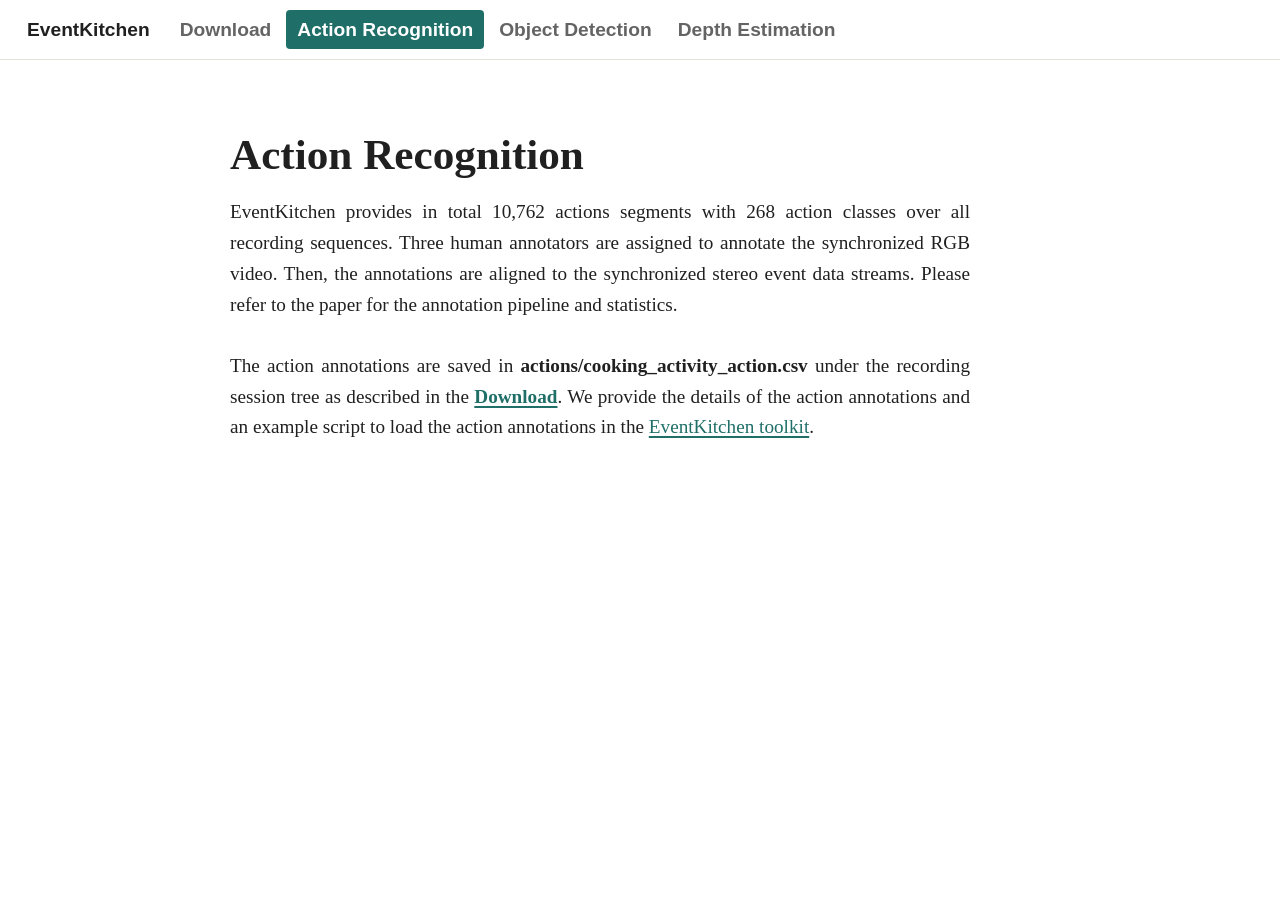
<file: action-recognition.html>
<!doctype html>
<html lang="en">
  <head>
    <meta charset="utf-8">
    <meta name="viewport" content="width=device-width, initial-scale=1">
    <meta name="description" content="EventKitchen action recognition benchmark.">
    <title>Action Recognition | EventKitchen</title>
    <link rel="stylesheet" href="assets/css/styles.css?v=20260802-2">
  </head>
  <body>
    <nav class="site-nav" aria-label="Site navigation">
      <div class="site-nav__inner">
        <a class="site-nav__link site-nav__link--brand" href="index.html">EventKitchen</a>
        <a class="site-nav__link" href="download.html">Download</a>
        <a class="site-nav__link is-active" href="action-recognition.html" aria-current="page">Action Recognition</a>
        <a class="site-nav__link" href="object-detection.html">Object Detection</a>
        <a class="site-nav__link" href="depth-estimation.html">Depth Estimation</a>
      </div>
    </nav>

    <main class="task-page">
      <header class="container task-page__header">
        <h1 class="task-page__title--compact">Action Recognition</h1>
        <p class="task-page__intro">
          EventKitchen provides in total 10,762 actions segments with 268 action classes over all recording sequences. Three human annotators are assigned to annotate the synchronized RGB video. Then, the annotations are aligned to the 
          synchronized stereo event data streams. Please refer to the paper for the annotation pipeline and statistics.<br><br>
          The action annotations are saved in <b>actions/cooking_activity_action.csv</b> under the recording session tree as described in the <b><a href="download.html">Download</a></b>.
          We provide the details of the action annotations and an example script to load the action annotations in the <a href="https://github.com/ChengmingF/EventKitchen_toolkit/" target="_blank" rel="noopener">EventKitchen toolkit</a>.
        </p>
      </header>
      <!-- <section class="container task-page__content" aria-labelledby="action-content-title">
        <h2 id="action-content-title">Baselines</h2>
        <p class="task-page__placeholder task-page__baseline-copy">We evaluate two action recognition algorithms <a href="https://github.com/mit-han-lab/temporal-shift-module" target="_blank" rel="noopener">TSM</a> and 
            <a href="https://github.com/SwinTransformer/Video-Swin-Transformer" target="_blank" rel="noopener">Swin</a> on EventKitchen. To reproduce the results reported in the paper,
            please refer to their official GitHub page and the implementation details reported in the paper.
        </p>
      </section> -->
    </main>
  </body>
</html>
</file>
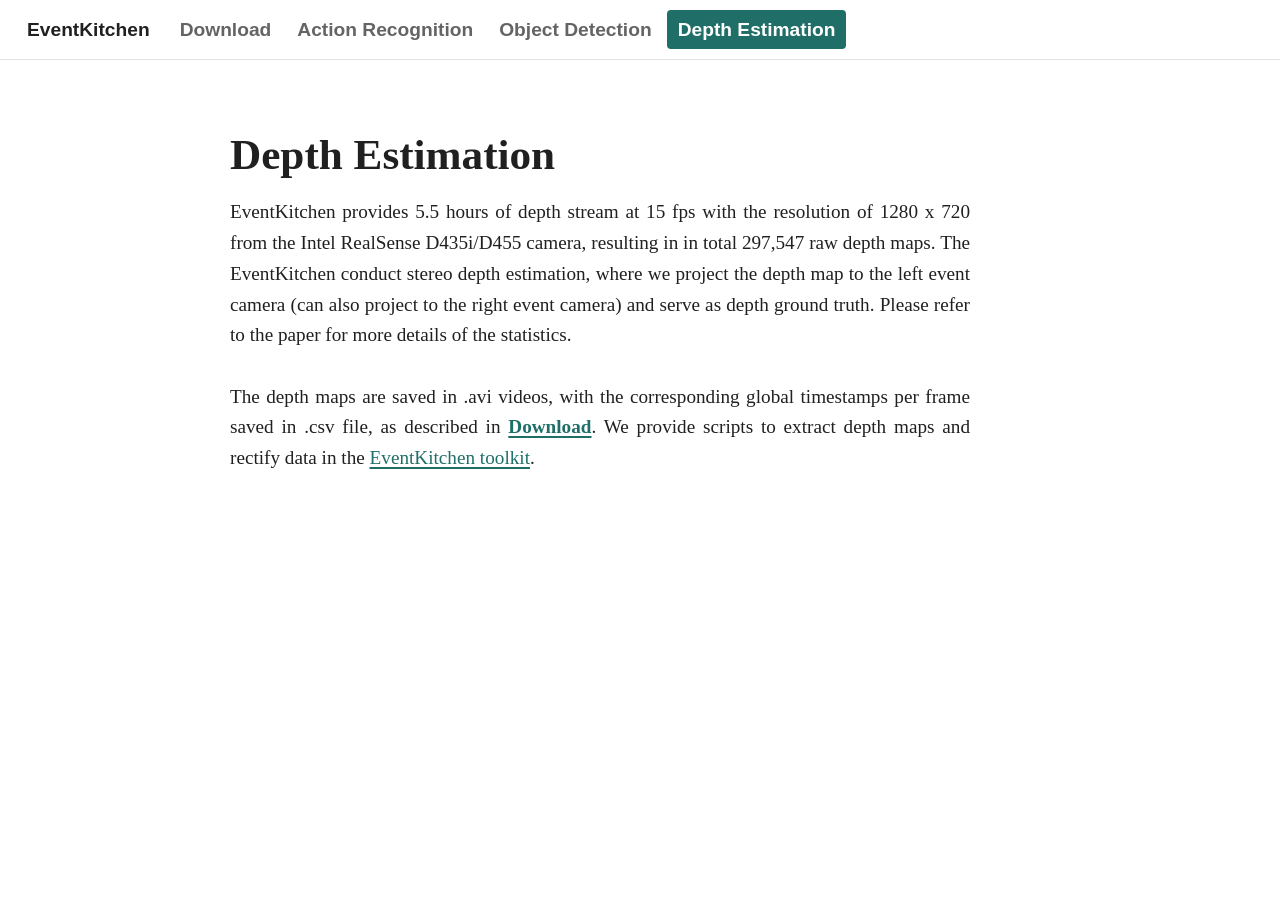
<file: depth-estimation.html>
<!doctype html>
<html lang="en">
  <head>
    <meta charset="utf-8">
    <meta name="viewport" content="width=device-width, initial-scale=1">
    <meta name="description" content="EventKitchen depth estimation benchmark.">
    <title>Depth Estimation | EventKitchen</title>
    <link rel="stylesheet" href="assets/css/styles.css?v=20260802-2">
  </head>
  <body>
    <nav class="site-nav" aria-label="Site navigation">
      <div class="site-nav__inner">
        <a class="site-nav__link site-nav__link--brand" href="index.html">EventKitchen</a>
        <a class="site-nav__link" href="download.html">Download</a>
        <a class="site-nav__link" href="action-recognition.html">Action Recognition</a>
        <a class="site-nav__link" href="object-detection.html">Object Detection</a>
        <a class="site-nav__link is-active" href="depth-estimation.html" aria-current="page">Depth Estimation</a>
      </div>
    </nav>

    <main class="task-page">
      <header class="container task-page__header">
        <h1 class="task-page__title--compact">Depth Estimation</h1>
        <p class="task-page__intro">
          EventKitchen provides 5.5 hours of depth stream at 15 fps with the resolution of 1280 x 720 from the Intel RealSense D435i/D455 camera, resulting in in total 297,547
          raw depth maps. The EventKitchen conduct stereo depth estimation, where we project the depth map to the left event camera (can also project to the right event camera) and
          serve as depth ground truth. Please refer to the paper for more details of the statistics. <br><br>
          The depth maps are saved in .avi videos, with the corresponding global timestamps per frame saved in .csv file, as described in <b><a href="download.html">Download</a></b>. We provide scripts to extract
          depth maps and rectify data in the <a href="https://github.com/ChengmingF/EventKitchen_toolkit/" target="_blank" rel="noopener">EventKitchen toolkit</a>. <br><br>
        </p>
        <!-- <div class="dataset-structure">
            <h3>Rectification</h3>
            <p>
                
            </p>
        </div> -->
      </header>
      <!-- <section class="container task-page__content" aria-labelledby="depth-content-title">
        <h2 id="depth-content-title">Benchmark Details</h2>
        <p class="task-page__placeholder">Content to be added.</p>
      </section> -->
    </main>
  </body>
</html>
</file>
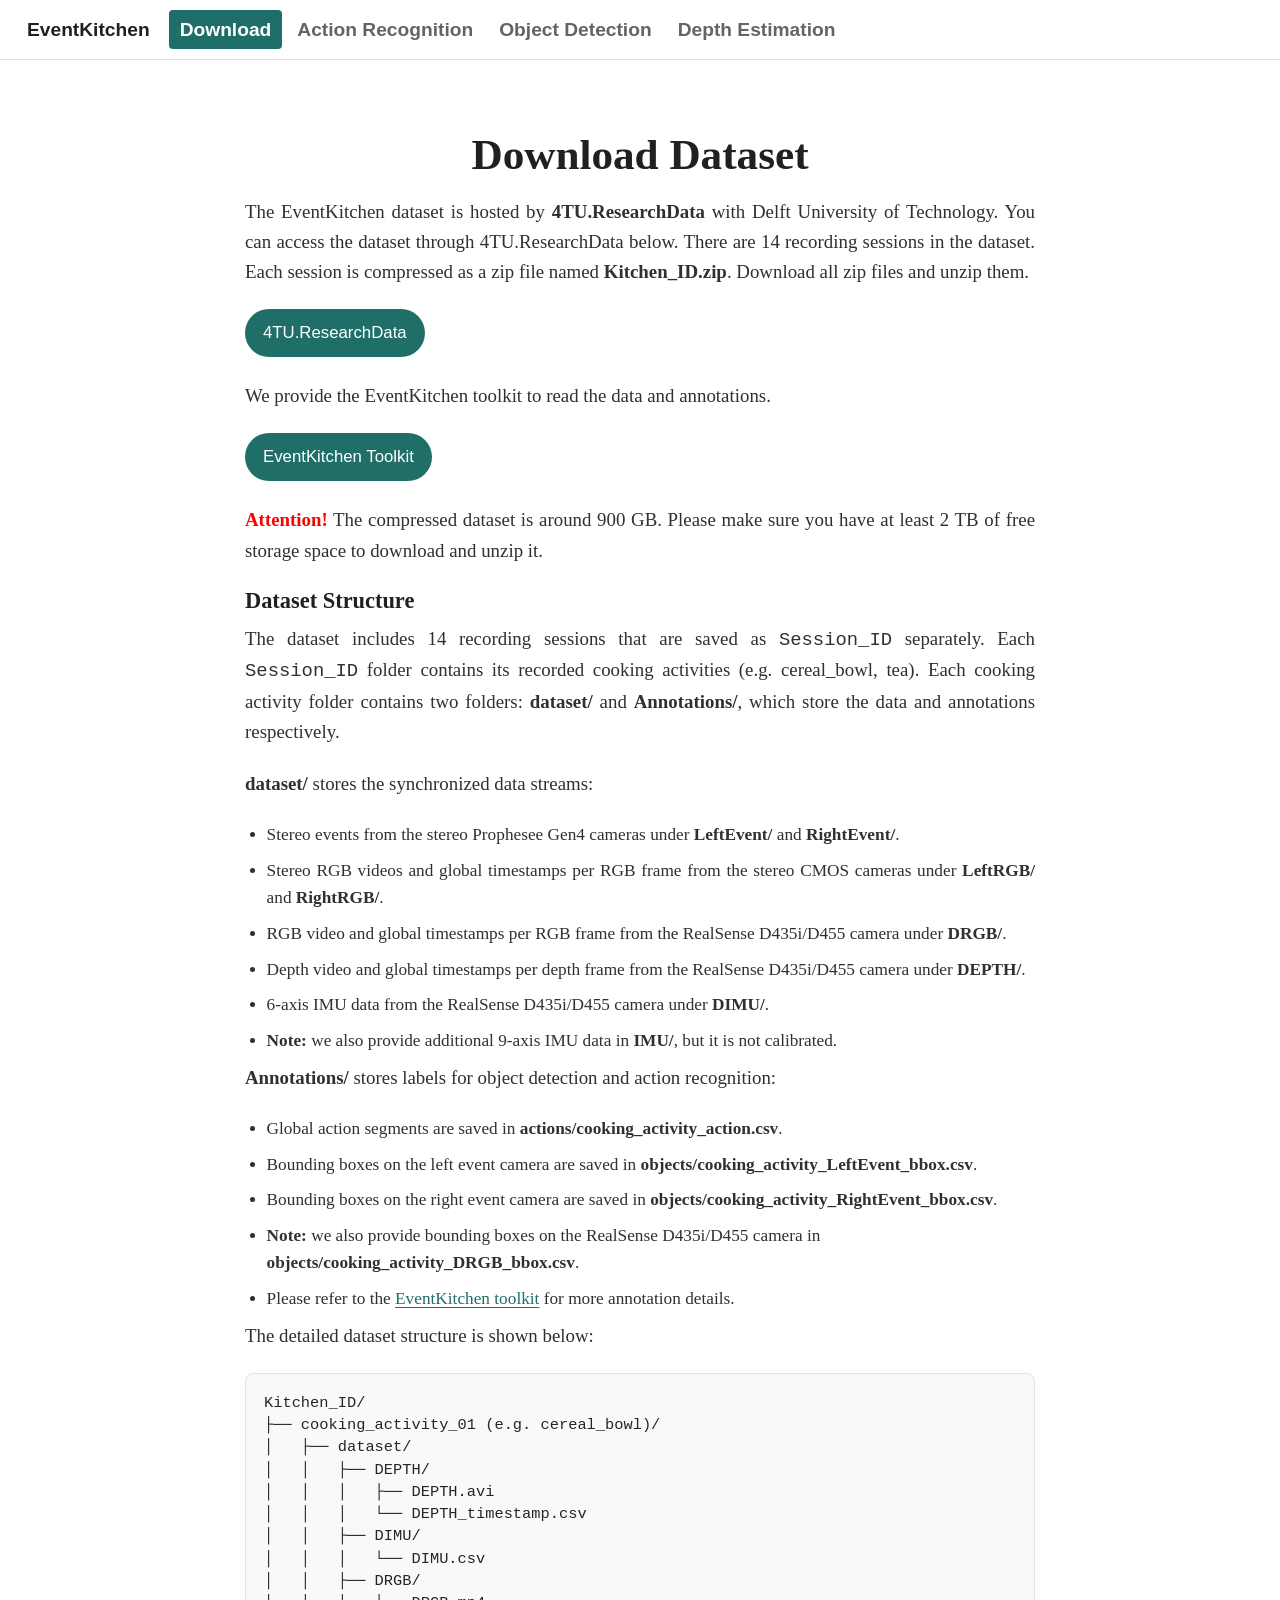
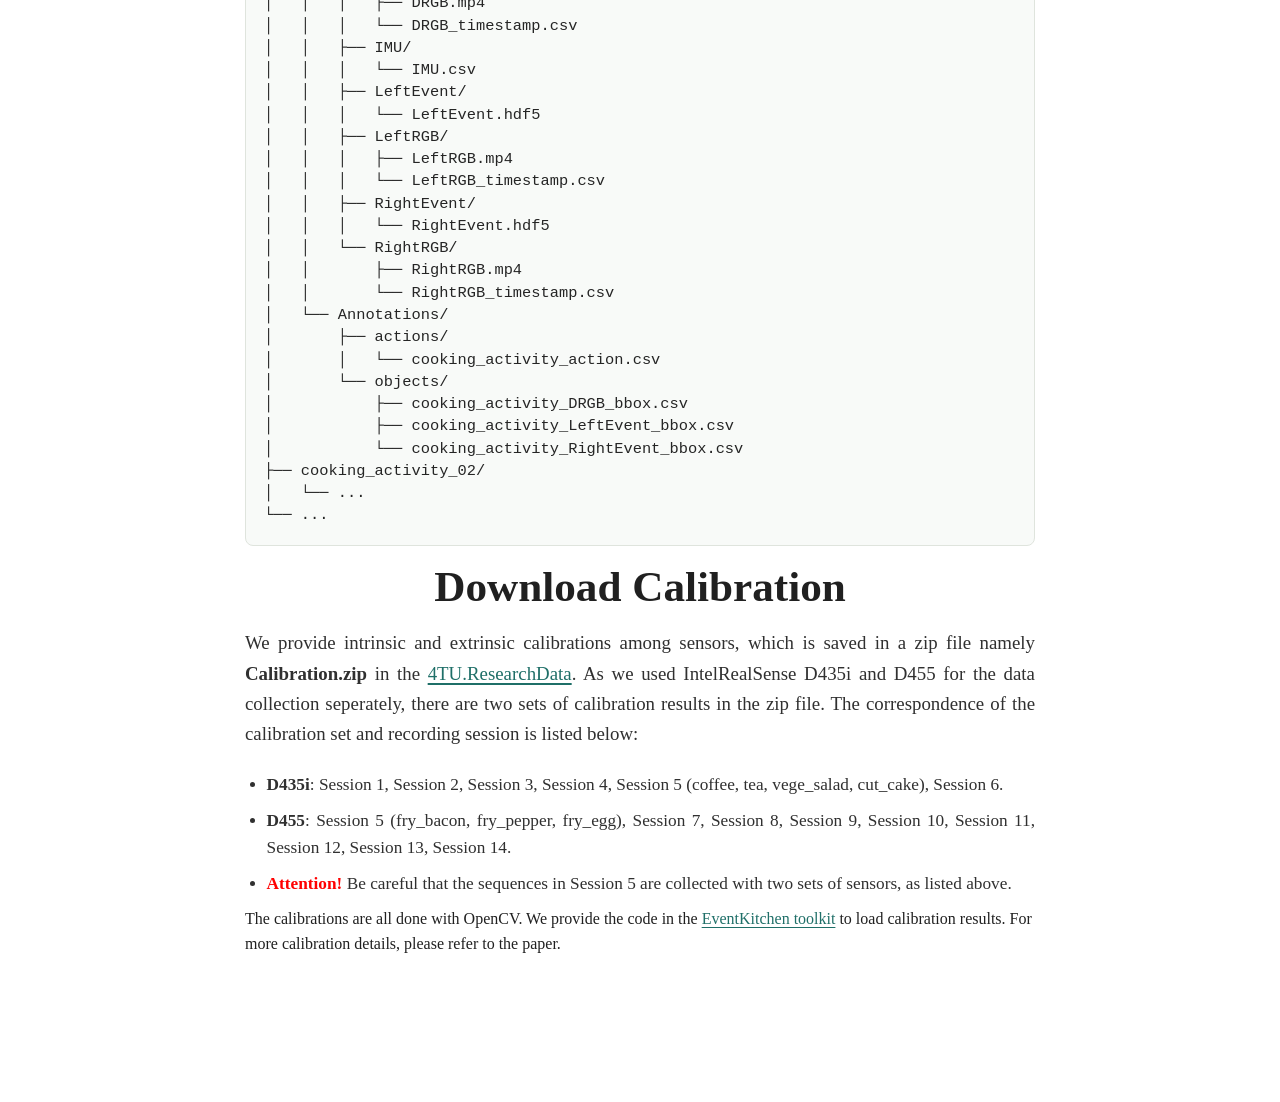
<file: download.html>
<!doctype html>
<html lang="en">
  <head>
    <meta charset="utf-8">
    <meta name="viewport" content="width=device-width, initial-scale=1">
    <meta name="description" content="Download and inspect the EventKitchen dataset.">
    <title>Download | EventKitchen</title>
    <link rel="stylesheet" href="assets/css/styles.css?v=20260802-2">
  </head>
  <body>
    <nav class="site-nav" aria-label="Site navigation">
      <div class="site-nav__inner">
        <a class="site-nav__link site-nav__link--brand" href="index.html">EventKitchen</a>
        <a class="site-nav__link is-active" href="download.html" aria-current="page">Download</a>
        <a class="site-nav__link" href="action-recognition.html">Action Recognition</a>
        <a class="site-nav__link" href="object-detection.html">Object Detection</a>
        <a class="site-nav__link" href="depth-estimation.html">Depth Estimation</a>
      </div>
    </nav>

    <main class="download-page">
      <section class="download-section" aria-labelledby="download-title">
        <div class="container narrow">
          <h2 id="download-title">Download Dataset</h2>
          <p style="text-align: justify;">
            The EventKitchen dataset is hosted by <b>4TU.ResearchData</b> with Delft University of Technology. You can access the dataset through 4TU.ResearchData below.
            There are 14 recording sessions in the dataset. Each session is compressed as a zip file named <b>Kitchen_ID.zip</b>.
            Download all zip files and unzip them.
          </p>
          <a
            class="download-button"
            href="https://data.4tu.nl/datasets/583f8a2f-5448-4a9f-84c7-caaca92b1835"
            target="_blank"
            rel="noopener"
          >
            4TU.ResearchData
          </a>
          <p>We provide the EventKitchen toolkit to read the data and annotations.</p>
          <a
            class="download-button"
            href="https://github.com/ChengmingF/EventKitchen_toolkit/"
            target="_blank"
            rel="noopener"
          >
            EventKitchen Toolkit
          </a>
          <p>
            <b><span style="color: red;">Attention!</span></b> The compressed dataset is around 900 GB. Please make sure you have at least 2 TB of free storage space to download and unzip it.
          </p>

          <div class="dataset-structure">
            <h3>Dataset Structure</h3>
            <p>
              The dataset includes 14 recording sessions that are saved as <code>Session_ID</code> separately. Each <code>Session_ID</code> folder contains its recorded cooking activities (e.g. cereal_bowl, tea). Each cooking activity folder contains two folders:
              <b>dataset/</b> and <b>Annotations/</b>, which store the data and annotations respectively.
            </p>
            <p>
              <b>dataset/</b> stores the synchronized data streams:
            </p>
            <ul class="structure-notes">
              <li>Stereo events from the stereo Prophesee Gen4 cameras under <b>LeftEvent/</b> and <b>RightEvent/</b>.</li>
              <li>Stereo RGB videos and global timestamps per RGB frame from the stereo CMOS cameras under <b>LeftRGB/</b> and <b>RightRGB/</b>.</li>
              <li>RGB video and global timestamps per RGB frame from the RealSense D435i/D455 camera under <b>DRGB/</b>.</li>
              <li>Depth video and global timestamps per depth frame from the RealSense D435i/D455 camera under <b>DEPTH/</b>.</li>
              <li>6-axis IMU data from the RealSense D435i/D455 camera under <b>DIMU/</b>.</li>
              <li><b>Note:</b> we also provide additional 9-axis IMU data in <b>IMU/</b>, but it is not calibrated.</li>
            </ul>
            <p>
              <b>Annotations/</b> stores labels for object detection and action recognition:
            </p>
            <ul class="structure-notes annotation-notes">
              <li>Global action segments are saved in <b>actions/cooking_activity_action.csv</b>.</li>
              <li>Bounding boxes on the left event camera are saved in <b>objects/cooking_activity_LeftEvent_bbox.csv</b>.</li>
              <li>Bounding boxes on the right event camera are saved in <b>objects/cooking_activity_RightEvent_bbox.csv</b>.</li>
              <li><b>Note:</b> we also provide bounding boxes on the RealSense D435i/D455 camera in <b>objects/cooking_activity_DRGB_bbox.csv</b>.</li>
              <li>Please refer to the <a href="https://github.com/ChengmingF/EventKitchen_toolkit/" target="_blank" rel="noopener">EventKitchen toolkit</a> for more annotation details.</li>
            </ul>
            <p>The detailed dataset structure is shown below:</p>
            <pre class="folder-tree"><code>Kitchen_ID/
├── cooking_activity_01 (e.g. cereal_bowl)/
│   ├── dataset/
│   │   ├── DEPTH/
│   │   │   ├── DEPTH.avi
│   │   │   └── DEPTH_timestamp.csv
│   │   ├── DIMU/
│   │   │   └── DIMU.csv
│   │   ├── DRGB/
│   │   │   ├── DRGB.mp4
│   │   │   └── DRGB_timestamp.csv
│   │   ├── IMU/
│   │   │   └── IMU.csv
│   │   ├── LeftEvent/
│   │   │   └── LeftEvent.hdf5
│   │   ├── LeftRGB/
│   │   │   ├── LeftRGB.mp4
│   │   │   └── LeftRGB_timestamp.csv
│   │   ├── RightEvent/
│   │   │   └── RightEvent.hdf5
│   │   └── RightRGB/
│   │       ├── RightRGB.mp4
│   │       └── RightRGB_timestamp.csv
│   └── Annotations/
│       ├── actions/
│       │   └── cooking_activity_action.csv
│       └── objects/
│           ├── cooking_activity_DRGB_bbox.csv
│           ├── cooking_activity_LeftEvent_bbox.csv
│           └── cooking_activity_RightEvent_bbox.csv
├── cooking_activity_02/
│   └── ...
└── ...</code></pre>
          </div>
        </div>
        <div class="container narrow">
          <h2 id="download-title">Download Calibration</h2>
            <p style="text-align: justify;">
                We provide intrinsic and extrinsic calibrations among sensors, which is saved in a zip file namely <b>Calibration.zip</b> in the <a href="https://chengmingf.github.io/EventKitchen.github.io/" target="_blank" rel="noopener">4TU.ResearchData</a>.
                As we used IntelRealSense D435i and D455 for the data collection seperately, there are two sets of calibration results in the zip file. The correspondence of the calibration set and recording session is listed below:
                <ul class="structure-notes">
                <li><b>D435i</b>: Session 1, Session 2, Session 3, Session 4, Session 5 (coffee, tea, vege_salad, cut_cake), Session 6.</li>
                <li><b>D455</b>: Session 5 (fry_bacon, fry_pepper, fry_egg), Session 7, Session 8, Session 9, Session 10, Session 11, Session 12, Session 13, Session 14.</li>
                <li><b><span style="color: red;">Attention!</span></b> Be careful that the sequences in Session 5 are collected with two sets of sensors, as listed above.</li>
                </ul>
                The calibrations are all done with OpenCV. We provide the code in the <a href="https://github.com/ChengmingF/EventKitchen_toolkit/" target="_blank" rel="noopener">EventKitchen toolkit</a>
                to load calibration results. For more calibration details, please refer to the paper.
            </p>
        </div>
      </section>
    </main>
  </body>
</html>
</file>
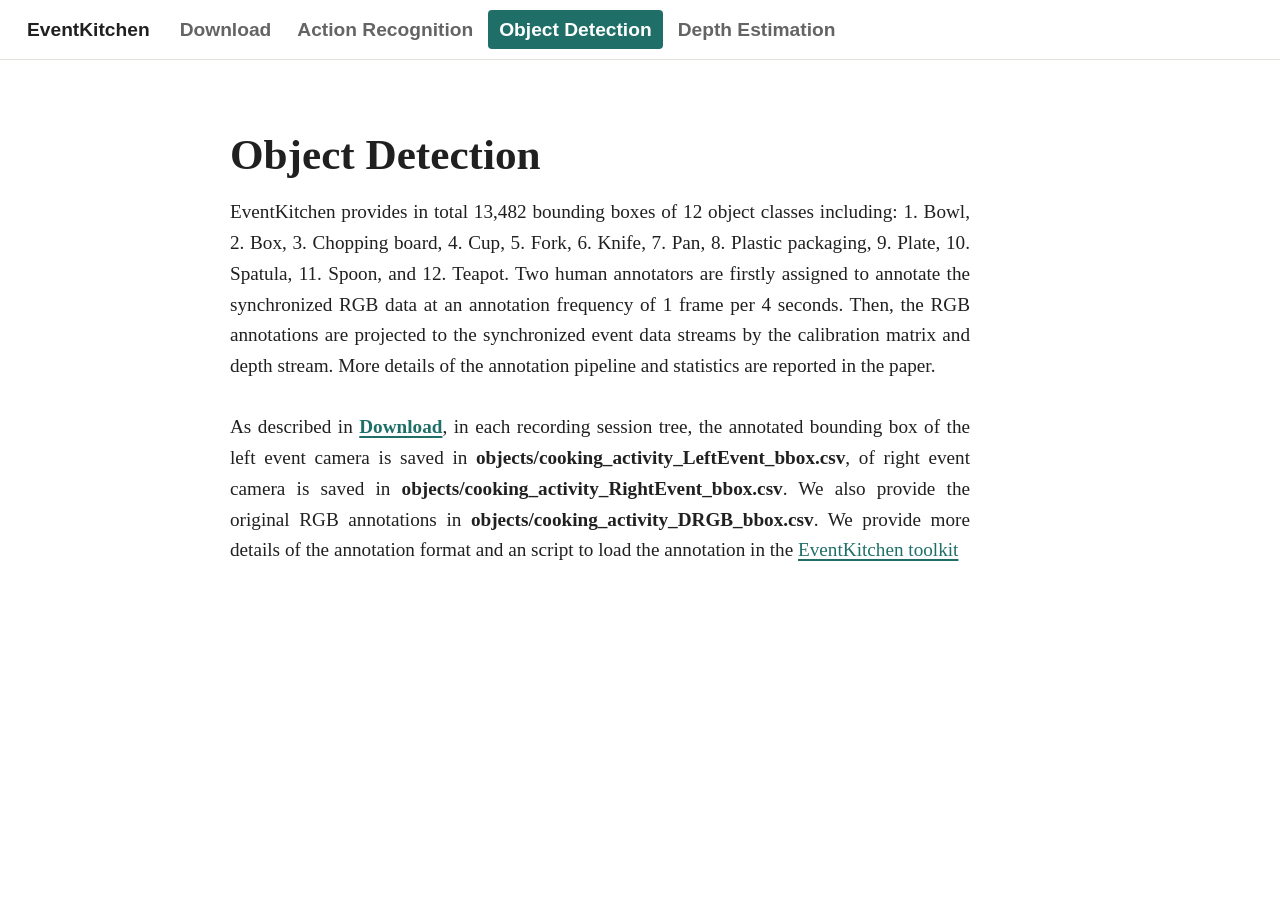
<file: object-detection.html>
<!doctype html>
<html lang="en">
  <head>
    <meta charset="utf-8">
    <meta name="viewport" content="width=device-width, initial-scale=1">
    <meta name="description" content="EventKitchen object detection benchmark.">
    <title>Object Detection | EventKitchen</title>
    <link rel="stylesheet" href="assets/css/styles.css?v=20260802-2">
  </head>
  <body>
    <nav class="site-nav" aria-label="Site navigation">
      <div class="site-nav__inner">
        <a class="site-nav__link site-nav__link--brand" href="index.html">EventKitchen</a>
        <a class="site-nav__link" href="download.html">Download</a>
        <a class="site-nav__link" href="action-recognition.html">Action Recognition</a>
        <a class="site-nav__link is-active" href="object-detection.html" aria-current="page">Object Detection</a>
        <a class="site-nav__link" href="depth-estimation.html">Depth Estimation</a>
      </div>
    </nav>

    <main class="task-page">
      <header class="container task-page__header">
        <h1 class="task-page__title--compact">Object Detection</h1>
        <p class="task-page__intro">
          EventKitchen provides in total 13,482 bounding boxes of 12 object classes including: 1. Bowl, 2. Box, 3. Chopping board, 4. Cup, 5. Fork, 6. Knife, 
          7. Pan, 8. Plastic packaging, 9. Plate, 10. Spatula, 11. Spoon, and 12. Teapot. Two human annotators are firstly assigned to annotate the synchronized RGB data 
          at an annotation frequency of 1 frame per 4 seconds. Then, the RGB annotations are projected to the synchronized event data streams by the calibration matrix and 
          depth stream. More details of the annotation pipeline and statistics are reported in the paper. <br> <br>

          As described in <b><a href="download.html">Download</a></b>, in each recording session tree, the annotated bounding box of the left event camera is saved in <b>objects/cooking_activity_LeftEvent_bbox.csv</b>, of right event camera 
          is saved in <b>objects/cooking_activity_RightEvent_bbox.csv</b>. We also provide the original RGB annotations in <b>objects/cooking_activity_DRGB_bbox.csv</b>. We provide more details of the annotation format and an script to load
          the annotation in the <a href="https://github.com/ChengmingF/EventKitchen_toolkit/" target="_blank" rel="noopener">EventKitchen toolkit</a>
        </p>
      </header>
      <!-- <section class="container task-page__content" aria-labelledby="detection-content-title">
        <h2 id="detection-content-title">Benchmark Details</h2>
        <p class="task-page__placeholder">Content to be added.</p>
      </section> -->
    </main>
  </body>
</html>
</file>
<file: assets/css/styles.css>
:root {
  --bg: #ffffff;
  --paper: #ffffff;
  --ink: #202020;
  --muted: #646464;
  --line: #dfe4dd;
  --accent: #1f6f68;
  --accent-soft: #e7f1ef;
  --warm: #b15c35;
  --shadow: 0 18px 45px rgba(32, 32, 32, 0.09);
  --max-width: 1120px;
}

* {
  box-sizing: border-box;
}

html {
  scroll-behavior: smooth;
}

body {
  margin: 0;
  background: var(--bg);
  color: var(--ink);
  font-family: Charter, "Bitstream Charter", "Iowan Old Style", Georgia, serif;
  line-height: 1.6;
}

.site-nav {
  position: sticky;
  top: 0;
  z-index: 100;
  border-bottom: 1px solid var(--line);
  background: rgba(255, 255, 255, 0.96);
  backdrop-filter: blur(12px);
}

.site-nav__inner {
  display: flex;
  width: 100%;
  align-items: center;
  gap: 4px;
  margin: 0;
  padding: 10px 16px;
  overflow-x: auto;
  scrollbar-width: none;
}

.site-nav__inner::-webkit-scrollbar {
  display: none;
}

.site-nav__link {
  flex: 0 0 auto;
  padding: 8px 11px;
  border-radius: 4px;
  color: var(--muted);
  font-family: Avenir Next, Avenir, "Gill Sans", sans-serif;
  font-size: 1.2rem;
  font-weight: 650;
  line-height: 1.2;
  text-decoration: none;
  white-space: nowrap;
  transition:
    background 160ms ease,
    color 160ms ease;
}

.site-nav__link:hover {
  background: var(--accent-soft);
  color: var(--accent);
}

.site-nav__link--brand {
  margin-right: 4px;
  color: var(--ink);
  font-weight: 800;
}

.site-nav__link.is-active {
  background: var(--accent);
  color: #ffffff;
}

a {
  color: var(--accent);
  text-decoration-thickness: 0.08em;
  text-underline-offset: 0.18em;
}

img,
video,
svg {
  display: block;
  max-width: 100%;
}

.container {
  width: min(var(--max-width), calc(100% - 32px));
  margin: 0 auto;
}

.narrow {
  max-width: 790px;
}

.paper-header {
  padding: 74px 0 38px;
  text-align: center;
}

h1,
h2,
p {
  overflow-wrap: break-word;
}

h1 {
  margin: 0 auto;
  max-width: 1080px;
  font-size: clamp(1.95rem, 4.1vw, 3.65rem);
  font-weight: 800;
  letter-spacing: 0;
  line-height: 1.08;
}

h1 span {
  display: block;
}

.dataset-name {
  display: inline-flex;
  align-items: center;
  justify-content: center;
  margin: 0 0 16px;
  padding: 7px 14px;
  border: 1px solid var(--line);
  border-radius: 999px;
  background: var(--paper);
  color: var(--warm);
  font-family: Avenir Next, Avenir, "Gill Sans", sans-serif;
  font-size: 1.18rem;
  font-weight: 800;
  letter-spacing: 0;
  line-height: 1;
}

.tagline {
  max-width: 780px;
  margin: 18px auto 0;
  color: #363636;
  font-size: clamp(1.35rem, 2vw, 1.72rem);
  line-height: 1.35;
}

.authors {
  display: flex;
  flex-wrap: wrap;
  justify-content: center;
  gap: 7px 17px;
  margin-top: 24px;
  font-size: 1.2rem;
}

.authors a {
  color: var(--accent);
  text-decoration: none;
}

.authors a:hover {
  color: var(--warm);
}

.authors sup,
.affiliation sup {
  margin-left: 2px;
  font-size: 0.68em;
  line-height: 0;
  vertical-align: super;
}

.affiliation,
.venue {
  margin: 10px auto 0;
  color: var(--muted);
  font-family: Avenir Next, Avenir, "Gill Sans", sans-serif;
  font-size: 1.08rem;
  line-height: 1.35;
}

.venue {
  color: var(--warm);
  font-size: 1.5rem;
  font-weight: 800;
}

.resource-links {
  display: flex;
  flex-wrap: wrap;
  justify-content: center;
  gap: 12px;
  margin-top: 26px;
}

.resource-link {
  display: inline-flex;
  min-width: 126px;
  min-height: 46px;
  align-items: center;
  justify-content: center;
  gap: 9px;
  padding: 10px 16px;
  border: 1px solid var(--line);
  border-radius: 999px;
  background: var(--paper);
  box-shadow: 0 8px 22px rgba(32, 32, 32, 0.06);
  color: var(--ink);
  font-family: Avenir Next, Avenir, "Gill Sans", sans-serif;
  font-size: 1.05rem;
  font-weight: 400;
  line-height: 1;
  text-decoration: none;
  transition:
    border-color 160ms ease,
    box-shadow 160ms ease,
    transform 160ms ease;
}

.resource-link:hover {
  border-color: rgba(31, 111, 104, 0.55);
  box-shadow: 0 12px 28px rgba(31, 111, 104, 0.13);
  transform: translateY(-1px);
}

.resource-icon {
  width: 22px;
  height: 22px;
  stroke: currentColor;
  stroke-width: 2;
  fill: none;
  stroke-linecap: round;
  stroke-linejoin: round;
}

.github-icon {
  fill: currentColor;
  stroke: none;
}

.demo-section {
  padding: 24px 0 58px;
}

h2 {
  margin: 0 0 18px;
  font-size: clamp(1.8rem, 4vw, 2.7rem);
  font-weight: 800;
  letter-spacing: 0;
  line-height: 1.08;
  text-align: center;
}

h3 {
  margin: 0 0 10px;
  color: var(--ink);
  font-size: 1.4rem;
  letter-spacing: 0;
  line-height: 1.18;
}

.demo {
  overflow: hidden;
  margin: 0;
  border: 1px solid var(--line);
  border-radius: 8px;
  background: var(--paper);
  box-shadow: var(--shadow);
}

.demo video {
  width: 100%;
  aspect-ratio: 2 / 1;
  background: #111;
  object-fit: cover;
}

.demo figcaption {
  padding: 14px 18px;
  color: var(--muted);
  font-family: Avenir Next, Avenir, "Gill Sans", sans-serif;
  font-size: 1.05rem;
  line-height: 1.45;
  text-align: justify;
}

.abstract-section {
  padding: 58px 0 84px;
  border-top: 1px solid var(--line);
  background: #ffffff;
}

.abstract-section p {
  margin: 0 0 18px;
  color: #303030;
  font-size: 1.22rem;
  text-align: justify;
}

.citation-section {
  padding: 58px 0 84px;
  border-top: 1px solid var(--line);
  background: #ffffff;
}

.citation-box {
  overflow-x: auto;
  margin: 0;
  padding: 20px;
  border: 1px solid var(--line);
  border-radius: 8px;
  background: #f8faf8;
  color: var(--ink);
  font-size: 0.95rem;
  line-height: 1.55;
}

.citation-box code {
  font-family: "SFMono-Regular", Consolas, "Liberation Mono", monospace;
}

.download-section {
  padding: 58px 0 90px;
  background: #ffffff;
}

.download-section p,
.download-steps {
  color: #303030;
  font-size: 1.18rem;
}

.download-section p {
  margin: 0 0 22px;
  text-align: justify;
}

.download-button {
  display: inline-flex;
  min-height: 48px;
  align-items: center;
  justify-content: center;
  margin-bottom: 24px;
  padding: 11px 18px;
  border-radius: 999px;
  background: var(--accent);
  color: #ffffff;
  font-family: Avenir Next, Avenir, "Gill Sans", sans-serif;
  font-size: 1.05rem;
  font-weight: 400;
  line-height: 1;
  text-decoration: none;
}

.download-button:hover {
  background: #175c56;
}

.download-steps {
  margin: 0;
  padding-left: 1.35em;
}

.download-steps li {
  margin-bottom: 8px;
  padding-left: 4px;
}

.dataset-structure {
  margin-top: 10px;
}

.folder-tree {
  overflow-x: auto;
  margin: 18px 0;
  padding: 18px;
  border: 1px solid var(--line);
  border-radius: 8px;
  background: #f8faf8;
  color: #252525;
  font-size: 0.96rem;
  line-height: 1.45;
}

.folder-tree code,
.dataset-structure code {
  font-family: "SFMono-Regular", Consolas, "Liberation Mono", monospace;
}

.structure-notes {
  margin: 0;
  padding-left: 1.25em;
  color: #303030;
  font-size: 1.08rem;
  text-align: justify;
}

.structure-notes li {
  margin-bottom: 8px;
}

@media (max-width: 620px) {
  .paper-header {
    padding-top: 50px;
  }

  .resource-links {
    align-items: stretch;
    flex-direction: column;
  }

  .resource-link {
    width: 100%;
  }

  .demo-section,
  .abstract-section,
  .citation-section,
  .download-section {
    padding-block: 44px;
  }

  .demo figcaption {
    text-align: left;
  }
}

figure.demo figcaption {
  display: block;
  width: 100%;
  text-align: justify;
}

.abstract-section .container p,
.download-section .container p,
.dataset-structure p,
.structure-notes {
  text-align: justify;
  text-justify: inter-word;
}

.annotation-notes {
  text-align: left;
}

.task-page {
  min-height: calc(100vh - 57px);
  padding: 72px 0 96px;
}

.task-page__header,
.task-page__content {
  max-width: 820px;
}

.task-page h1 {
  max-width: none;
  margin: 0;
  font-size: clamp(2.4rem, 5vw, 4.2rem);
  line-height: 1.05;
  text-align: left;
}

.task-page h1.task-page__title--compact {
  font-size: clamp(1.8rem, 4vw, 2.7rem);
}

.task-page__intro {
  max-width: 740px;
  margin: 20px 0 0;
  color: var(--ink);
  font-size: 1.2rem;
  text-align: justify;
}

.task-page__content {
  margin-top: 48px;
  padding-top: 30px;
  border-top: 1px solid var(--line);
}

.task-page__content h2 {
  font-size: clamp(1.8rem, 4vw, 2.7rem);
  text-align: left;
}

.task-page__placeholder {
  margin: 0;
  color: var(--ink);
  font-size: 1.1rem;
}

.task-page__baseline-copy {
  color: #000000;
}

.download-page .download-section {
  padding-top: 72px;
}
</file>
